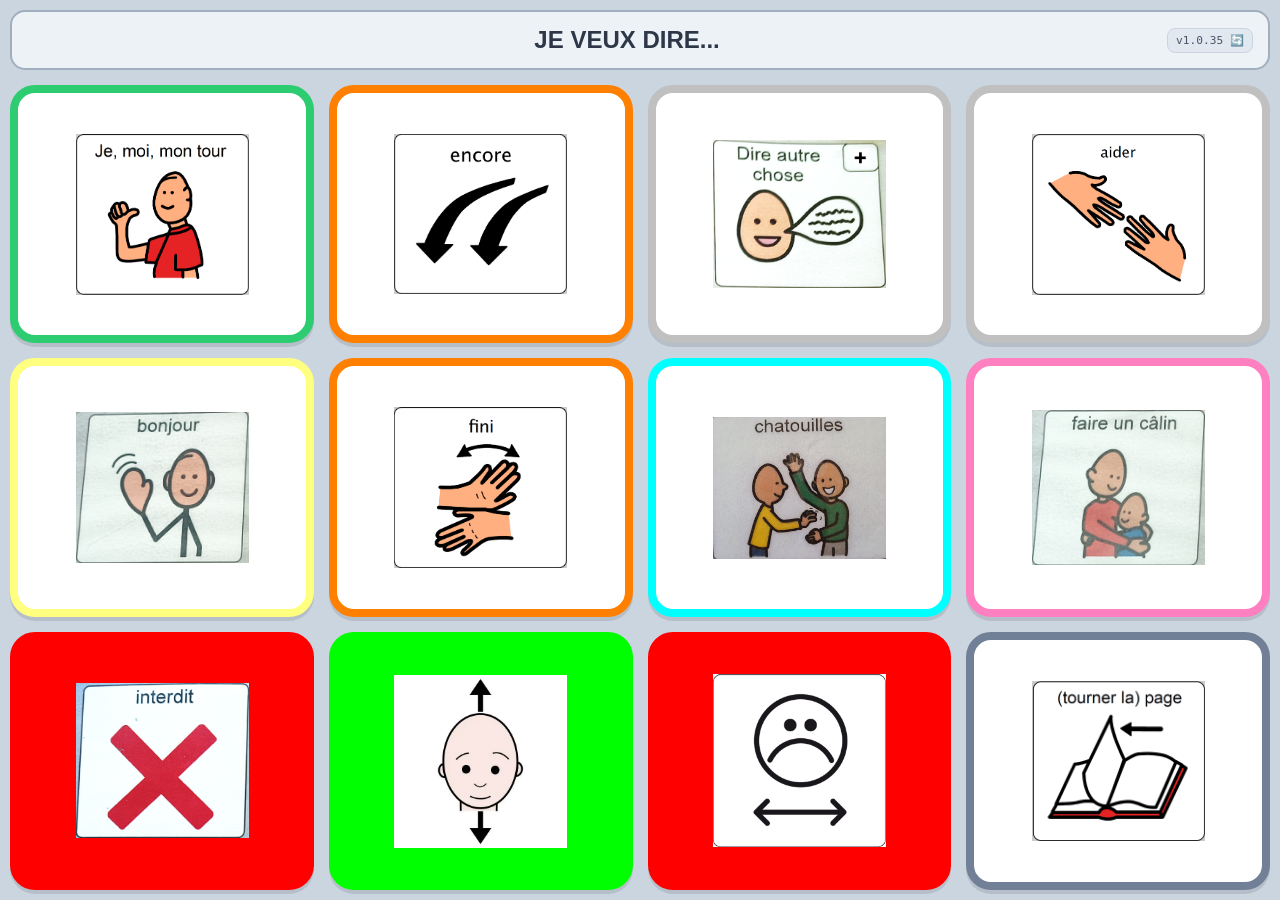
<file: index.html>
<!DOCTYPE html>
<html lang="fr">
<head>
    <meta charset="UTF-8">
    <meta name="viewport" content="width=device-width, initial-scale=1.0, maximum-scale=1.0, user-scalable=no">
    <!-- AJOUTE LA LIGNE CI-DESSOUS -->
    <link rel="manifest" href="manifest.json">
    <link rel="stylesheet" href="style.css">
	<link rel="apple-touch-icon" href="images/icon-192.png">
	<meta name="apple-mobile-web-app-capable" content="yes">
	<meta name="mobile-web-app-capable" content="yes">
    <title>PODD Dynamique</title>
</head>
<body>
    <div id="app-container"></div>

    <script src="config.js"></script>
    <script src="script.js"></script>
    <script>
        if ('serviceWorker' in navigator) {
            window.addEventListener('load', () => {
                navigator.serviceWorker.register('./sw.js')
                .then(reg => console.log('Service Worker enregistré !'))
                .catch(err => console.error('Erreur Service Worker', err));
            });
        }
    </script>
</body>
</html>
</file>
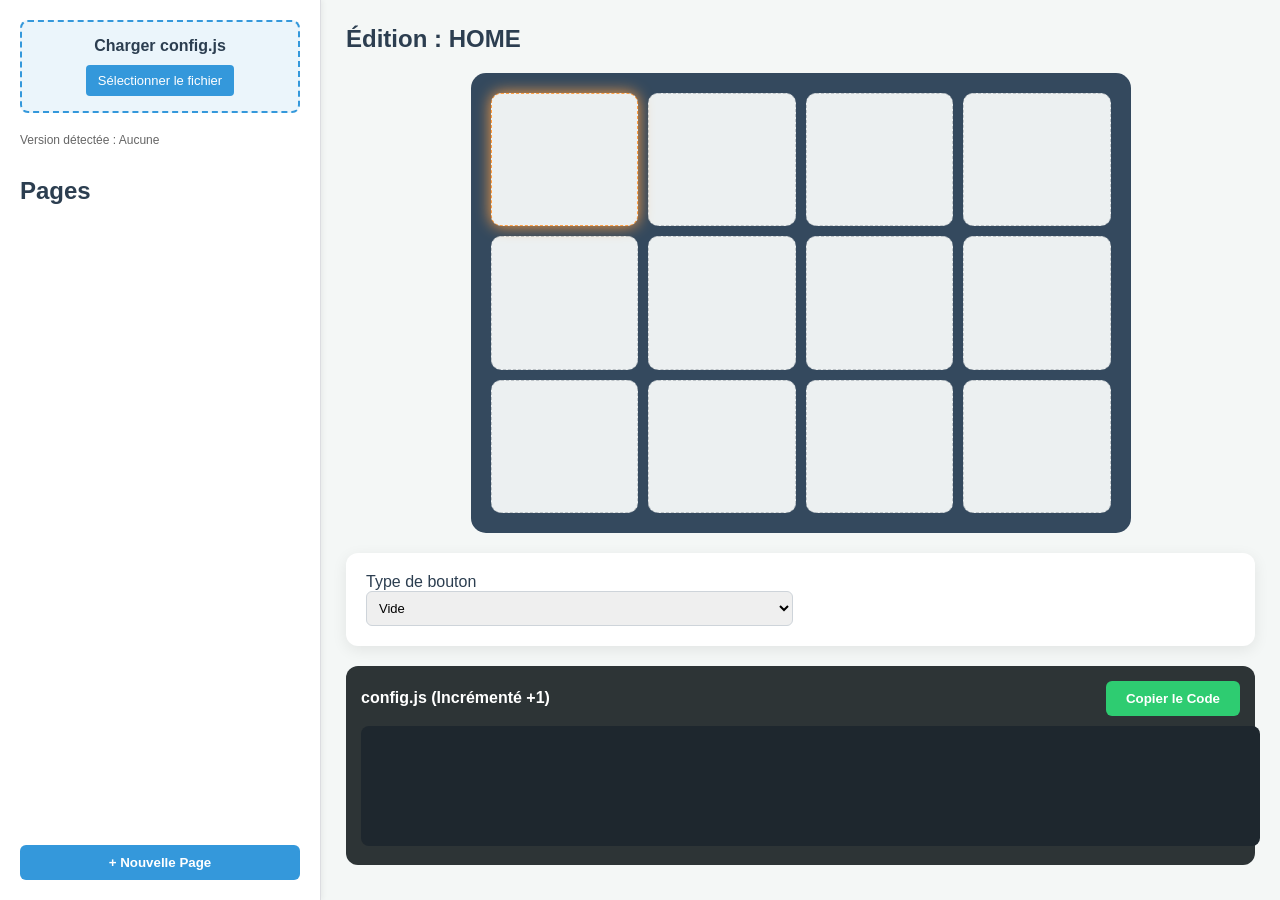
<file: admin.html>
<!DOCTYPE html>
<html lang="fr">
<head>
    <meta charset="UTF-8">
    <meta name="viewport" content="width=device-width, initial-scale=1.0">
    <title>Configurateur PODD - Admin (4x3)</title>
    <style>
        :root { --bg-color: #f4f7f6; --primary-color: #3498db; --accent-color: #2ecc71; --danger-color: #e74c3c; --text-color: #2c3e50; --sidebar-width: 280px; }
        body { font-family: 'Segoe UI', sans-serif; background-color: var(--bg-color); color: var(--text-color); margin: 0; display: flex; height: 100vh; overflow: hidden; }
        #sidebar { width: var(--sidebar-width); background: white; border-right: 1px solid #dcdde1; padding: 20px; display: flex; flex-direction: column; box-shadow: 2px 0 5px rgba(0,0,0,0.05); }
        .import-box { background: #ebf5fb; border: 2px dashed var(--primary-color); padding: 15px; border-radius: 8px; margin-bottom: 20px; text-align: center; }
        .btn-import { background: var(--primary-color); color: white; padding: 8px 12px; border-radius: 4px; cursor: pointer; display: inline-block; margin-top: 10px; font-size: 13px; }
        #file-input { display: none; }
        #page-list { flex: 1; overflow-y: auto; margin-top: 10px; }
        .page-item { padding: 10px; margin-bottom: 5px; background: #f8f9fa; border-radius: 6px; cursor: pointer; border-left: 4px solid transparent; font-size: 14px; }
        .page-item.active { background: #e1f5fe; border-left-color: var(--primary-color); color: var(--primary-color); font-weight: bold; }
        #main { flex: 1; display: flex; flex-direction: column; padding: 25px; overflow-y: auto; }
        #preview-section { background: #34495e; padding: 20px; border-radius: 15px; width: fit-content; margin: 0 auto 20px auto; }
        #grid-container { display: grid; grid-template-columns: repeat(4, 1fr); grid-template-rows: repeat(3, 1fr); gap: 10px; width: 620px; height: 420px; }
        .grid-btn { background: white; border-radius: 10px; border: 4px solid transparent; display: flex; flex-direction: column; align-items: center; justify-content: center; cursor: pointer; box-sizing: border-box; overflow: hidden; padding: 5px; }
        .grid-btn.active { border-color: #ff9f43 !important; box-shadow: 0 0 15px #ff9f43; z-index: 5; }
        .grid-btn.vide { background: #ecf0f1; border: 1px dashed #bdc3c7; }
        .preview-img { max-width: 80%; max-height: 65%; object-fit: contain; }
        .preview-label { font-size: 10px; font-weight: bold; text-align: center; text-transform: uppercase; margin-top: 4px; width: 100%; word-wrap: break-word; }
        #editor-panel { background: white; padding: 20px; border-radius: 12px; box-shadow: 0 4px 15px rgba(0,0,0,0.08); margin-bottom: 20px; }
        .grid-form { display: grid; grid-template-columns: 1fr 1fr; gap: 15px; }
        input, select { width: 100%; padding: 8px; border: 1px solid #ced4da; border-radius: 6px; box-sizing: border-box; font-size: 13px; }
        #export-zone { background: #2d3436; padding: 15px; border-radius: 12px; color: white; }
        textarea { width: 100%; height: 100px; background: #1e272e; color: #0be881; border: none; padding: 10px; font-family: monospace; border-radius: 8px; margin-top: 10px; font-size: 11px; resize: none; }
        .btn-action { padding: 10px 20px; border: none; border-radius: 6px; cursor: pointer; font-weight: bold; transition: opacity 0.2s; }
        .btn-action:hover { opacity: 0.8; }
        .btn-save { background: var(--accent-color); color: white; }
        .btn-delete { background: var(--danger-color); color: white; margin-top: 8px; font-size: 12px; }
    </style>
</head>
<body>

<div id="sidebar">
    <div class="import-box">
        <strong>Charger config.js</strong><br>
        <label for="file-input" class="btn-import">Sélectionner le fichier</label>
        <input type="file" id="file-input" accept=".js">
    </div>
    <div style="font-size: 12px; margin-bottom: 10px; color: #666;">
        Version détectée : <span id="version-display">Aucune</span>
    </div>
    <h2>Pages</h2>
    <div id="page-list"></div>
    
    <div style="margin-top: 15px; display: flex; flex-direction: column;">
        <button class="btn-action" style="background:var(--primary-color); color:white;" onclick="addPage()">+ Nouvelle Page</button>
        <button id="del-page-btn" class="btn-action btn-delete" onclick="deleteCurrentPage()" style="display:none;">🗑 Supprimer cette page</button>
    </div>
</div>

<div id="main">
    <h2 id="current-page-title" style="margin-top:0;">Édition : HOME</h2>
    <div id="preview-section"><div id="grid-container"></div></div>

    <div id="editor-panel">
        <div class="grid-form">
            <div class="form-group">
                <label>Type de bouton</label>
                <select id="edit-type" onchange="toggleVide(this.value)">
                    <option value="normal">Normal</option>
                    <option value="vide">Vide</option>
                </select>
            </div>
            <div id="normal-fields" style="display:contents;">
                <div class="form-group"><label>Label (Texte bouton)</label><input type="text" id="edit-label" oninput="updateButton()"></div>
                <div class="form-group"><label>Image (png/jpg) ou Emoji</label><input type="text" id="edit-emoji" oninput="updateButton()"></div>
                <div class="form-group"><label>Lien vers Page (ID)</label><input type="text" id="edit-page" oninput="updateButton()"></div>
                <div class="form-group"><label>Synthèse vocale (Son)</label><input type="text" id="edit-son" oninput="updateButton()"></div>
                <div class="form-group"><label>Couleur Fond</label><input type="color" id="edit-color" oninput="updateButton()"></div>
                <div class="form-group"><label>Bordure (Keyguard)</label><input type="color" id="edit-border" oninput="updateButton()"></div>
            </div>
        </div>
    </div>

    <div id="export-zone">
        <div style="display: flex; justify-content: space-between; align-items: center;">
            <h4 style="margin:0;">config.js (Incrémenté +1)</h4>
            <button class="btn-action btn-save" onclick="exportConfig()">Copier le Code</button>
        </div>
        <textarea id="output-code" readonly></textarea>
    </div>
</div>

<script>
    let poddData = { "home": { titre: "HOME", boutons: Array(12).fill().map(() => ({label:"", type:"vide"})) } };
    let currentPage = "home";
    let selectedBtnIndex = 0;
    let currentVersion = "1.0.0";

    function renderGrid() {
        const grid = document.getElementById('grid-container');
        grid.innerHTML = '';
        const page = poddData[currentPage];
        if(!page) return;
        
        for(let i=0; i<12; i++) {
            const btn = page.boutons[i] || { label: "", type: "vide" };
            const div = document.createElement('div');
            div.className = `grid-btn ${i === selectedBtnIndex ? 'active' : ''} ${btn.type === 'vide' ? 'vide' : ''}`;
            
            if (btn.type !== 'vide') {
                div.style.backgroundColor = btn.couleur || "#ffffff";
                div.style.borderColor = btn.couleurBordure || "#bdc3c7";
                let media = (btn.emoji && (btn.emoji.includes('.') || btn.emoji.includes('/'))) 
                    ? `<img src="images/${btn.emoji}" class="preview-img" onerror="this.src='[data-uri]'">` 
                    : `<span style="font-size:30px">${btn.emoji || ''}</span>`;
                div.innerHTML = `${media}<div class="preview-label">${btn.label || ''}</div>`;
            }
            div.onclick = () => selectButton(i);
            grid.appendChild(div);
        }
    }

    function selectButton(index) {
        selectedBtnIndex = index;
        const btn = poddData[currentPage].boutons[index] || { label: "", type: "vide" };
        document.getElementById('edit-type').value = btn.type || "normal";
        document.getElementById('edit-label').value = btn.label || "";
        document.getElementById('edit-emoji').value = btn.emoji || "";
        document.getElementById('edit-page').value = btn.page || "";
        document.getElementById('edit-son').value = btn.son || "";
        document.getElementById('edit-color').value = btn.couleur || "#ffffff";
        document.getElementById('edit-border').value = btn.couleurBordure || "#bdc3c7";
        toggleVide(btn.type);
        renderGrid();
    }

    function toggleVide(val) {
        document.getElementById('normal-fields').style.display = (val === 'vide') ? 'none' : 'contents';
        updateButton();
    }

    function updateButton() {
        const type = document.getElementById('edit-type').value;
        if (type === 'vide') {
            poddData[currentPage].boutons[selectedBtnIndex] = { label: "", type: "vide" };
        } else {
            poddData[currentPage].boutons[selectedBtnIndex] = {
                label: document.getElementById('edit-label').value,
                emoji: document.getElementById('edit-emoji').value,
                page: document.getElementById('edit-page').value,
                son: document.getElementById('edit-son').value,
                couleur: document.getElementById('edit-color').value,
                couleurBordure: document.getElementById('edit-border').value
            };
        }
        renderGrid();
    }

    function exportConfig() {
        let parts = currentVersion.split('.');
        if(parts.length === 3) { parts[2] = parseInt(parts[2]) + 1; currentVersion = parts.join('.'); }

        const cleanData = JSON.parse(JSON.stringify(poddData));
        for (let pg in cleanData) {
            cleanData[pg].boutons = cleanData[pg].boutons.map(b => {
                if (b.type === 'vide') return { label: "", type: "vide" };
                let newB = { label: b.label || "" };
                if (b.emoji) newB.emoji = b.emoji;
                if (b.page) newB.page = b.page;
                if (b.son) newB.son = b.son;
                if (b.couleur && b.couleur !== "#ffffff") newB.couleur = b.couleur;
                if (b.couleurBordure && b.couleurBordure !== "#bdc3c7") newB.couleurBordure = b.couleurBordure;
                return newB;
            });
        }

        const code = `var CONFIG_VERSION = "${currentVersion}"; // <-- L'UNIQUE ENDROIT À MODIFIER\n\nvar CONFIG_PODD = ${JSON.stringify(cleanData, null, 4)};`;
        document.getElementById('output-code').value = code;
        document.getElementById('output-code').select();
        document.execCommand('copy');
        document.getElementById('version-display').innerText = currentVersion;
        alert("Config v" + currentVersion + " copiée !");
    }

    document.getElementById('file-input').addEventListener('change', function(e) {
        const reader = new FileReader();
        reader.onload = (event) => {
            const content = event.target.result;
            const verMatch = content.match(/var CONFIG_VERSION = "(.+?)"/);
            if(verMatch) { currentVersion = verMatch[1]; document.getElementById('version-display').innerText = currentVersion; }
            const jsonStr = content.split('var CONFIG_PODD =')[1].trim().replace(/;$/, '');
            poddData = JSON.parse(jsonStr);
            currentPage = Object.keys(poddData)[0];
            renderPageList();
            init();
        };
        reader.readAsText(e.target.files[0]);
    });

    function renderPageList() {
        const list = document.getElementById('page-list');
        list.innerHTML = '';
        Object.keys(poddData).forEach(key => {
            const div = document.createElement('div');
            div.className = `page-item ${key === currentPage ? 'active' : ''}`;
            div.innerText = key.toUpperCase();
            div.onclick = () => { currentPage = key; selectButton(0); renderPageList(); };
            list.appendChild(div);
        });
        document.getElementById('current-page-title').innerText = "Édition : " + currentPage.toUpperCase();
        
        // Afficher/Cacher le bouton de suppression (on ne supprime pas la home)
        document.getElementById('del-page-btn').style.display = (currentPage === 'home') ? 'none' : 'block';
    }

    function addPage() {
        const name = prompt("Nom de la page :");
        if(name) {
            const id = "page-" + name.toLowerCase().replace(/\s/g, '-');
            if (poddData[id]) { alert("Cette page existe déjà !"); return; }
            poddData[id] = { titre: name.toUpperCase(), boutons: Array(12).fill().map(() => ({label:"", type:"vide"})) };
            currentPage = id;
            renderPageList(); renderGrid(); selectButton(0);
        }
    }

    function deleteCurrentPage() {
        if (currentPage === 'home') return;
        if (confirm("⚠️ Voulez-vous vraiment supprimer la page '" + currentPage + "' ? Cette action est irréversible.")) {
            delete poddData[currentPage];
            currentPage = 'home';
            renderPageList();
            init();
        }
    }

    function init() { renderGrid(); selectButton(0); }
    init();
</script>
</body>
</html>
</file>
<file: style.css>
* {
    box-sizing: border-box;
    -webkit-tap-highlight-color: transparent;
    touch-action: none;
    user-select: none;
}

body {
    margin: 0;
    padding: 10px; 
    background-color: #cbd5e0; 
    height: 100vh;
    width: 100vw;
    display: flex;
    flex-direction: column;
    font-family: sans-serif;
    overflow: hidden; 
}

#app-container {
    height: 100%;
    width: 100%;
}

.grid-page {
    display: grid;
    grid-template-columns: repeat(4, 1fr); 
    grid-template-rows: 60px 1fr 1fr 1fr; 
    gap: 15px;
    width: 100%;
    height: 100%;
}

.header-placeholder {
    grid-column: span 4; 
    display: flex;
    align-items: center;
    justify-content: space-between;
    padding: 0 15px;
    background: #edf2f7;
    border-radius: 15px;
    border: 2px solid #a0aec0;
}

.header-title {
    flex-grow: 1;
    text-align: center;
    font-size: 1.5rem;
    font-weight: 900;
    color: #2d3748;
    margin-left: 60px; /* Centre par rapport au bouton version */
}

/* --- STYLE DU BOUTON DE VERSION --- */
.version-tag {
    background: #e2e8f0;
    border: 1px solid #cbd5e0;
    border-radius: 8px;
    color: #4a5568;
    font-family: monospace;
    font-size: 0.7rem;
    padding: 5px 8px;
    cursor: pointer;
    transition: all 0.2s;
    outline: none;
}

.version-tag:active {
    background: #cbd5e0;
    transform: scale(0.95);
}

/* --- BOUTONS --- */
.btn {
    border-width: 8px; 
    border-style: solid;
    border-radius: 25px;
    display: flex;
    flex-direction: column;
    align-items: center;
    justify-content: center; 
    box-shadow: 0 4px 0 rgba(0,0,0,0.1);
    position: relative;
    overflow: hidden;
    cursor: pointer;
    padding: 10px;
}

.btn.with-image {
    background-repeat: no-repeat;
    background-position: center 30%; 
    background-size: 60% auto;
    justify-content: flex-end; 
}

.emoji { font-size: clamp(1rem, 7vh, 4rem); }

.btn-text {
    font-size: clamp(0.7rem, 1.8vh, 1rem);
    font-weight: 800;
    color: #1a202c;
    text-align: center;
    background: rgba(255, 255, 255, 0.55); 
    backdrop-filter: blur(5px);
    -webkit-backdrop-filter: blur(5px);
    border: 1.5px solid rgba(160, 174, 192, 0.4);
    border-radius: 12px;
    padding: 3px 10px;
    width: auto;
    min-width: 70%;
    margin-top: 5px; 
    text-transform: uppercase;
    z-index: 10;
}

.btn-text:empty { display: none; }

.back-btn {
    grid-column: span 4; 
    background-color: #edf2f7 !important;
    border-color: #718096 !important;
    flex-direction: row !important;
    gap: 20px;
    justify-content: center !important;
}

.back-btn .btn-text { border: none; background: transparent; backdrop-filter: none; }

.btn.empty { background-color: transparent !important; border: none !important; box-shadow: none; pointer-events: none; }
</file>
